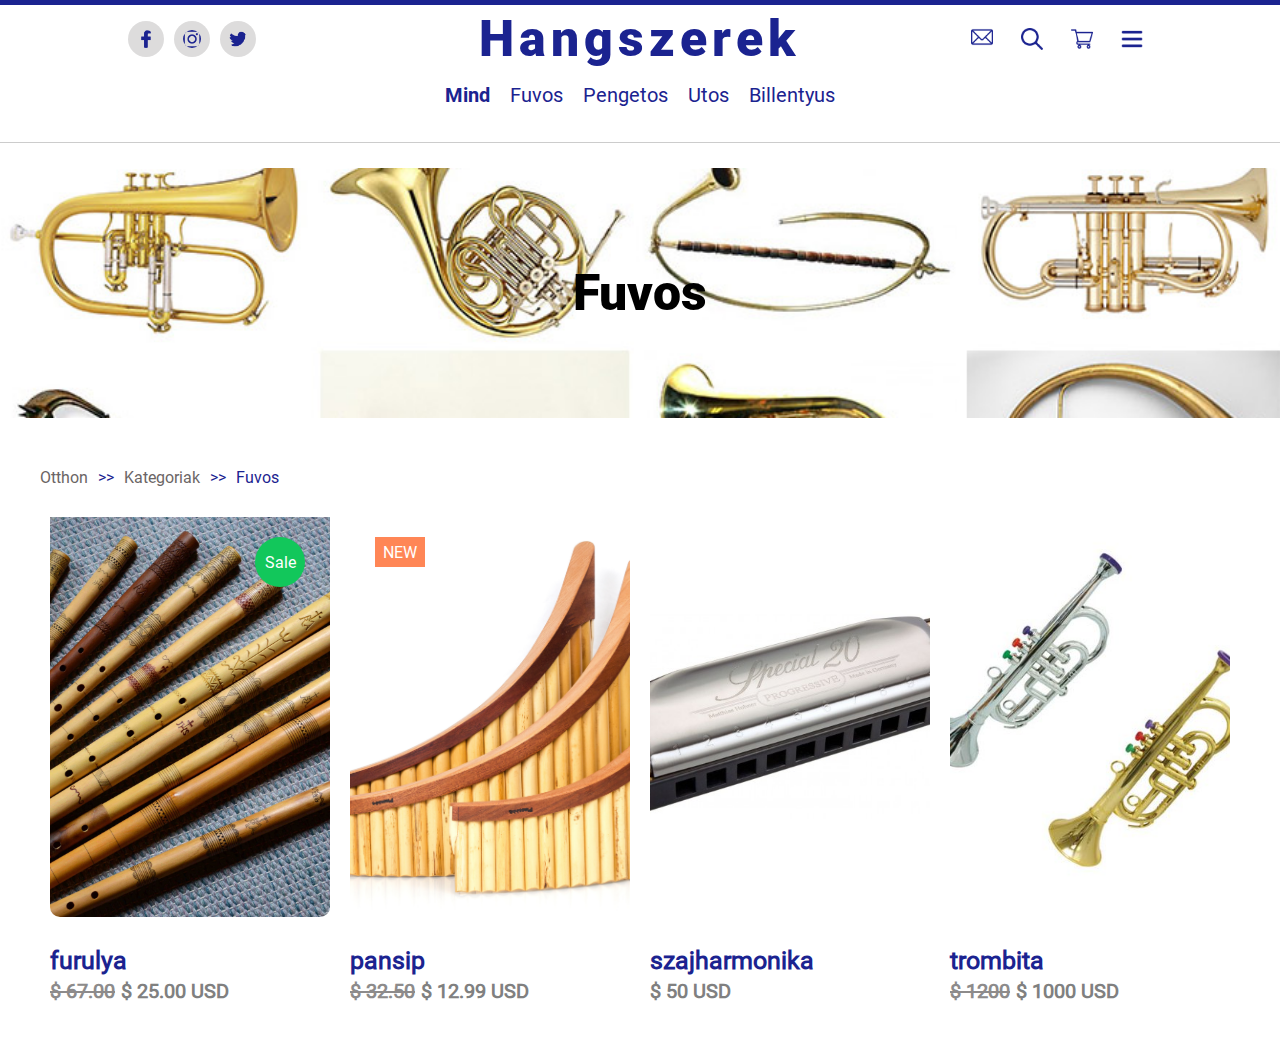
<file: index.html>
﻿<!DOCTYPE html>

<html>
  <head>
    <meta charset="UTF-8" />
    <meta name="viewport" content="width=device-width, initial-scale=1.0" />
    <title>Hangszerek</title>
    <link
      rel="stylesheet"
      picture="text/css"
      href="styles.css"
      media="screen"
    />
    <link rel="stylesheet" picture="text/css" href="index.css" media="screen" />
  </head>

  <nav class="navbar">
    <div class="navigation">
      <div class="left-icons">
        <img src="./assets/icons/facebook.png" />
        <img src="./assets/icons/instagram.png" />
        <img src="./assets/icons/twitter.png" />
      </div>
      <div class="title">Hangszerek</div>
      <div class="right-icons">
        <a href="email.html">
          <img src="./assets/icons/email.png" class="email"/>
        </a>
          <img src="./assets/icons/search.png" />
          <img src="./assets/icons/shopping-cart.png" />
          <img src="./assets/icons/more.png" />
      </div>
    </div>

    <div class="categories">
      <div class="category active">Mind</div>
      <div class="category">Fuvos</div>
      <div class="category">Pengetos</div>
      <div class="category">Utos</div>
      <div class="category">Billentyus</div>
    </div>
    <div class="vonal"></div>
  </nav>

  <body>
    <div class="kep">
      <div class="center">Fuvos</div>
      <img src="Fuvos.jpg" class="fuvos-kep" alt="Fuvos kep" />
    </div>

    <div class="kategoriak">
      <div class="kategoria">Otthon</div>
      <div class="kek">>></div>
      <div class="kategoria">Kategoriak</div>
      <div class="kek">>></div>
      <div class="kategoria">Fuvos</div>
    </div>

    <div class="sor">
      <div class="cards">
        <div class="picture">
          <img
            src="assets/images/fuvos/furulya1.jpg"
            class="kep1"
            alt="kep 1"
          />
          <div class="sale">
            <div class="content">Sale</div>
          </div>
        </div>
        <div class="text">
          <p class="megnevezes">
            <a>furulya</a><br />
            <span class="athuzva">$ 67.00</span>
            <span class="ar"> $ 25.00 USD</span>
          </p>
        </div>
      </div>
      <div class="cards">
        <div class="picture">
          <img src="assets/images/fuvos/pansip1.jpg" class="kep2" alt="kep 2" />
          <div class="new">
            <div class="content">NEW</div>
          </div>
        </div>
        <div class="text">
          <p class="megnevezes">
            <a>pansip</a><br />
            <span class="athuzva">$ 32.50</span>
            <span class="ar">$ 12.99 USD</span>
          </p>
        </div>
      </div>
      <div class="cards">
        <div class="picture">
          <img
            src="assets/images/fuvos/szajharmonika1.jpg"
            class="kep3"
            alt="kep 3"
          />
        </div>
        <div class="text">
          <p class="megnevezes">
            <a>szajharmonika</a><br />
            <span class="ar">$ 50 USD</span>
          </p>
        </div>
      </div>
      <div class="cards">
        <div class="picture">
          <img
            src="assets/images/fuvos/trombita1.jpg"
            class="kep4"
            alt="kep 4"
          />
        </div>
        <div class="text">
          <p class="megnevezes">
            <a>trombita</a><br />
            <span class="athuzva">$ 1200</span>
            <span class="ar">$ 1000 USD</span>
          </p>
        </div>
      </div>
    </div>
  </body>
</html>
</file>
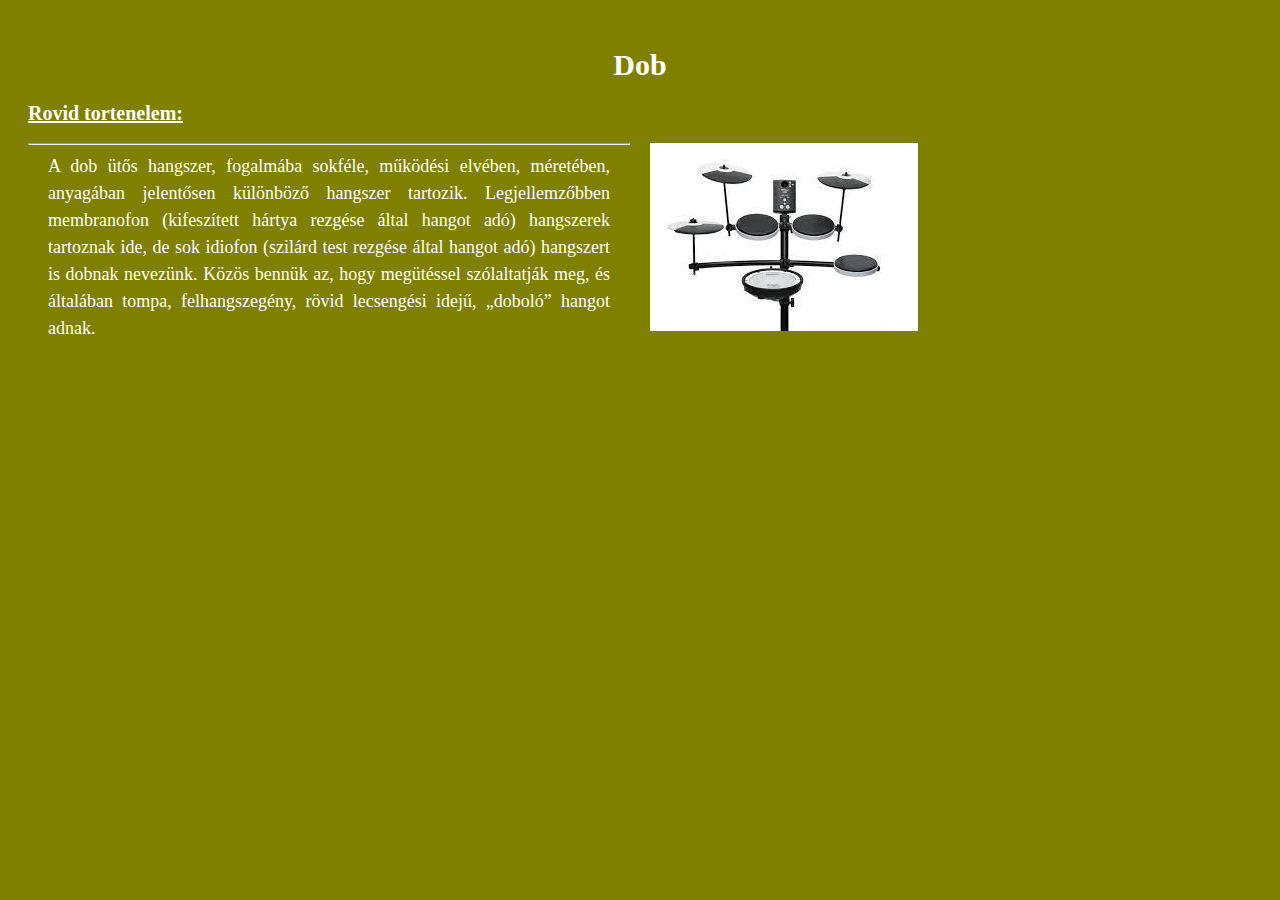
<file: dob.html>
﻿<!DOCTYPE html>
<html>
<head>
    <title>Dob</title>
    <link rel="stylesheet" type="text/css" href="dob.css" media="screen" />
</head>

<body>
    <h1>Dob</h1>
    <h2>Rovid tortenelem:</h2>
    <div class="content-container">
        <div class="text">
            <hr>
            <p>
                A dob ütős hangszer, fogalmába sokféle, működési elvében, méretében, anyagában jelentősen különböző hangszer tartozik. Legjellemzőbben membranofon (kifeszített hártya rezgése által hangot adó) hangszerek tartoznak ide, de sok idiofon (szilárd test rezgése által hangot adó) hangszert is dobnak nevezünk. Közös bennük az, hogy megütéssel szólaltatják meg, és általában tompa, felhangszegény, rövid lecsengési idejű, „doboló” hangot adnak.
            </p>
        </div>
        <div class="image">
            <img src="css/images/dob_peldajpg.jpg" alt="Kép">
        </div>
    </div>
</body>
</html>
</file>
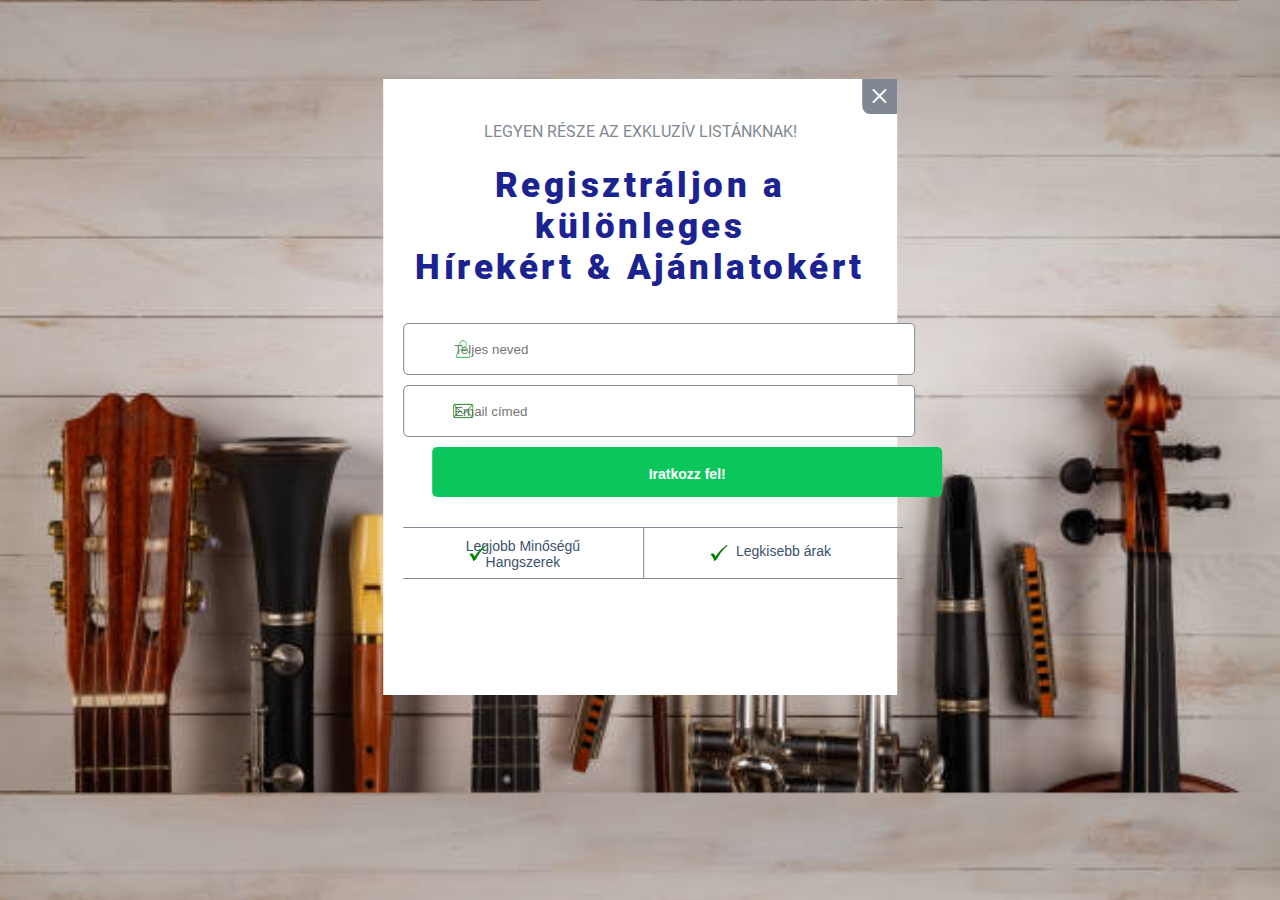
<file: email.html>
<!DOCTYPE html>

<html>
  <head>
    <meta charset="UTF-8" />
    <meta name="viewport" content="width=device-width, initial-scale=1.0" />

    <title>email</title>
    <link
      rel="stylesheet"
      picture="text/css"
      href="styles.css"
      media="screen"
    />
    <link rel="stylesheet" picture="text/css" href="email.css" media="screen" />
  </head>

  <body>
    <div class="container">
      <div class="close">
        <a href="index.html">&times;</a>
      </div>
      <p class="text">LEGYEN RÉSZE AZ EXKLUZÍV LISTÁNKNAK!</p>
      <p class="subtext">
        Regisztráljon a különleges<br />Hírekért & Ajánlatokért
      </p>
      <div class="input-container margins">
        <img
          src="assets/icons/name-icon.png"
          alt="Név icon"
          class="input-icon"
        />
        <input type="text" id="name" placeholder="Teljes neved" />
      </div>
      <div class="input-container">
        <img
          src="assets/icons/email-icon.png"
          alt="Email icon"
          class="input-icon"
        />
        <input type="email" id="email" placeholder="Email címed" />
      </div>
      <div class="subscribe">
        <p class="subscribe_text">Iratkozz fel!</p>
      </div>
      <div class="last-box">
        <div class="left-half">
          <img
            src="assets/icons/checkmark-icon.png"
            alt="check-mark"
            class="checkmark-icon-left"
          />
          <p>Legjobb Minőségű<br />Hangszerek</p>
        </div>
        <div class="right-half">
          <img
            src="assets/icons/checkmark-icon.png"
            alt="check-mark"
            class="checkmark-icon-right"
          />
          <p>Legkisebb árak</p>
        </div>
      </div>
    </div>
  </body>
</html>
</file>
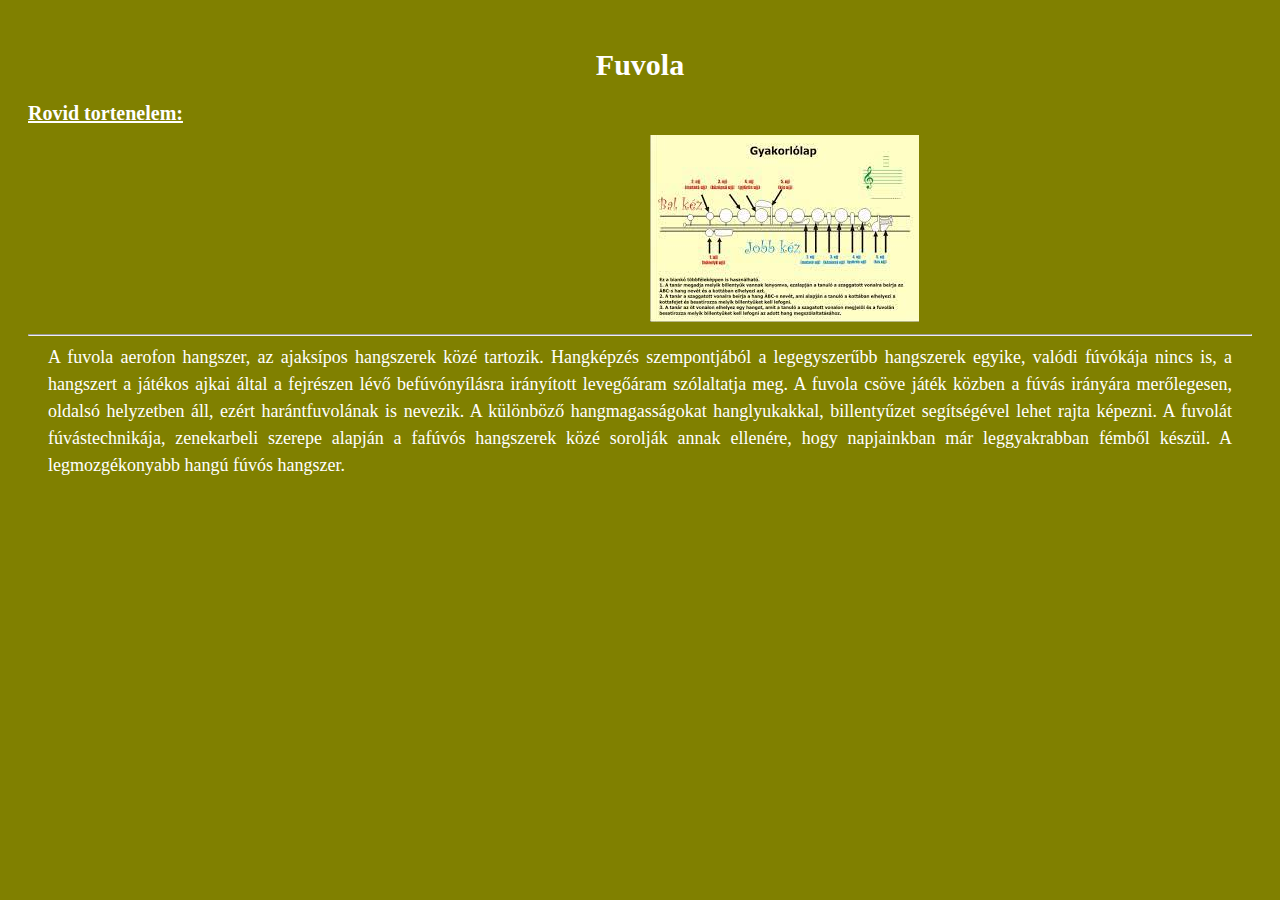
<file: fuvola.html>
﻿<!DOCTYPE html>
<html>
<head>
    <title>Fuvola</title>
    <link rel="stylesheet" type="text/css" href="fuvola.css" media="screen" />
</head>

<body>
    <h1>Fuvola</h1>
    <h2>Rovid tortenelem:</h2>
    <div class="content-container">
        <div class="text"> </div>
        <div class="image">
            <img src="css/images/fuvola_pelda.jpg" alt="Kép">
        </div>
    </div>
    <hr>
    <p>
        A fuvola aerofon hangszer, az ajaksípos hangszerek közé tartozik. Hangképzés szempontjából a legegyszerűbb hangszerek egyike, valódi fúvókája nincs is, a hangszert a játékos ajkai által a fejrészen lévő befúvónyílásra irányított levegőáram szólaltatja meg. A fuvola csöve játék közben a fúvás irányára merőlegesen, oldalsó helyzetben áll, ezért harántfuvolának is nevezik. A különböző hangmagasságokat hanglyukakkal, billentyűzet segítségével lehet rajta képezni. A fuvolát fúvástechnikája, zenekarbeli szerepe alapján a fafúvós hangszerek közé sorolják annak ellenére, hogy napjainkban már leggyakrabban fémből készül. A legmozgékonyabb hangú fúvós hangszer.
    </p>

</body>
</html>
</file>
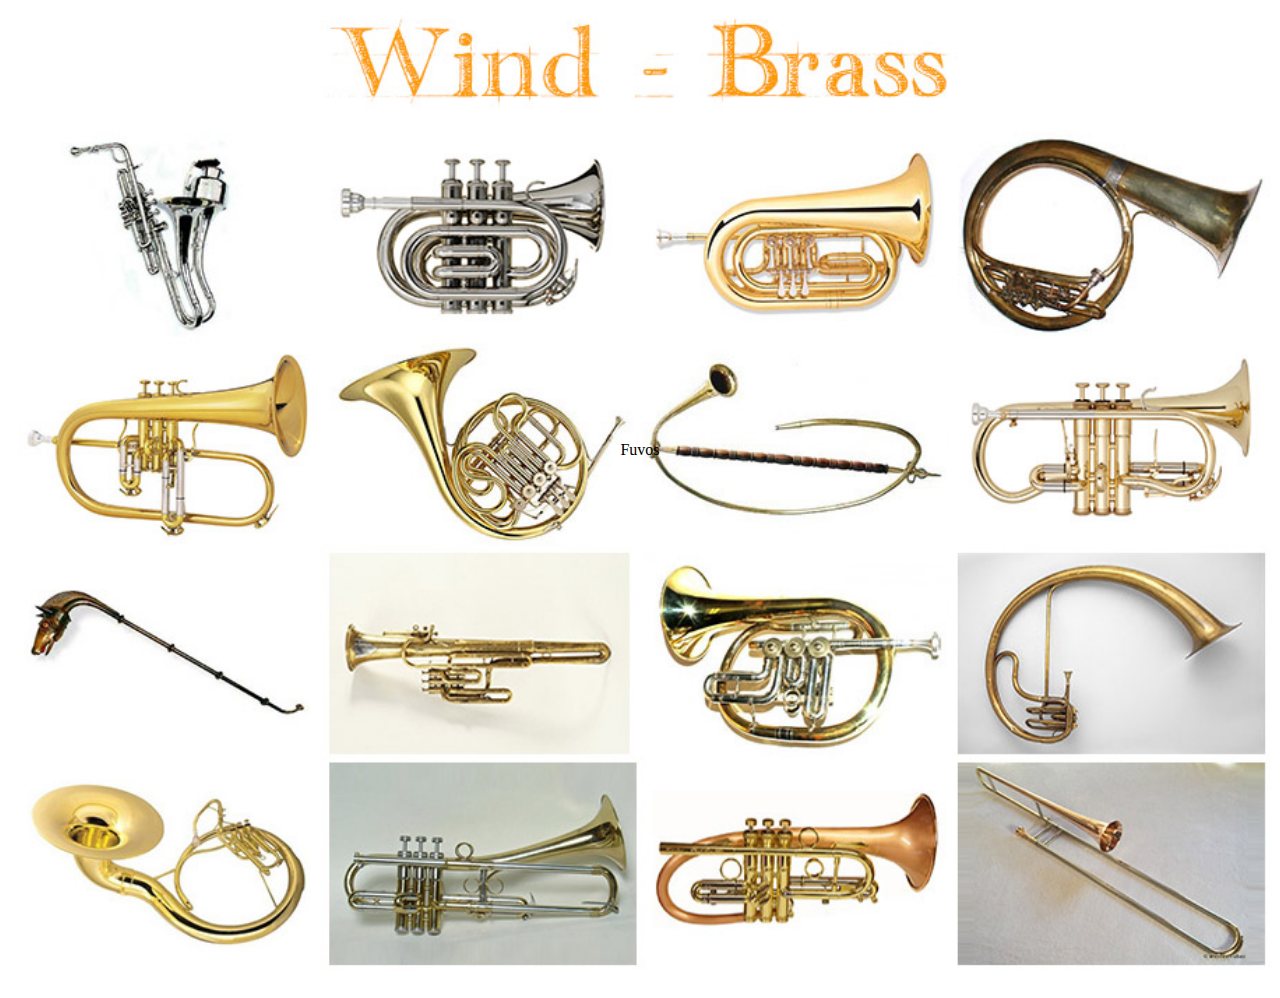
<file: Fuvos.html>
<!DOCTYPE html>
<html>
  <head>
    <title>Fuvos</title>
    <link rel="stylesheet" type="text/css" href="Fuvos.css" media="screen" />
    <img src="Fuvos.jpg" alt="Fuvos" style="width: 100%" />
    <div class="category">Fuvos</div>
  </head>
</html>

<body></body>
</file>
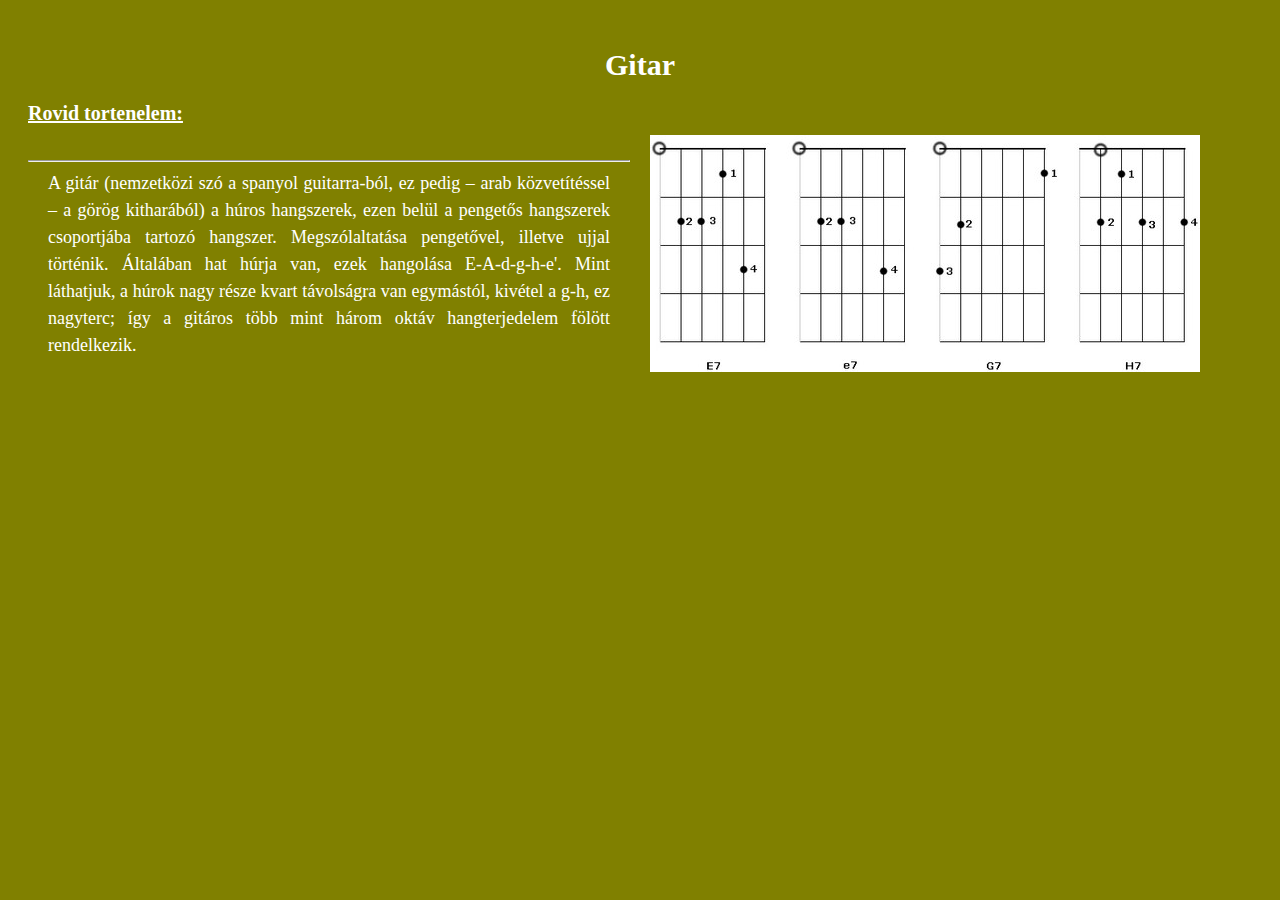
<file: gitar.html>
﻿<!DOCTYPE html>
<html>
<head>
    <title>Gitar</title>
    <link rel="stylesheet" type="text/css" href="gitar.css" media="screen" />
</head>

<body>
    <h1>Gitar</h1>
    <h2>Rovid tortenelem:</h2>
    <div class="content-container">
        <div class="text">
            <hr>
            <p>
                A gitár (nemzetközi szó a spanyol guitarra-ból, ez pedig – arab közvetítéssel – a görög kitharából) a húros hangszerek, ezen belül a pengetős hangszerek csoportjába tartozó hangszer. Megszólaltatása pengetővel, illetve ujjal történik. Általában hat húrja van, ezek hangolása E-A-d-g-h-e'. Mint láthatjuk, a húrok nagy része kvart távolságra van egymástól, kivétel a g-h, ez nagyterc; így a gitáros több mint három oktáv hangterjedelem fölött rendelkezik.
            </p>
        </div>
        <div class="image">
            <img src="css/images/gitar_pelda.jpg" alt="Kép">
        </div>
    </div>
</body>
</html>
</file>
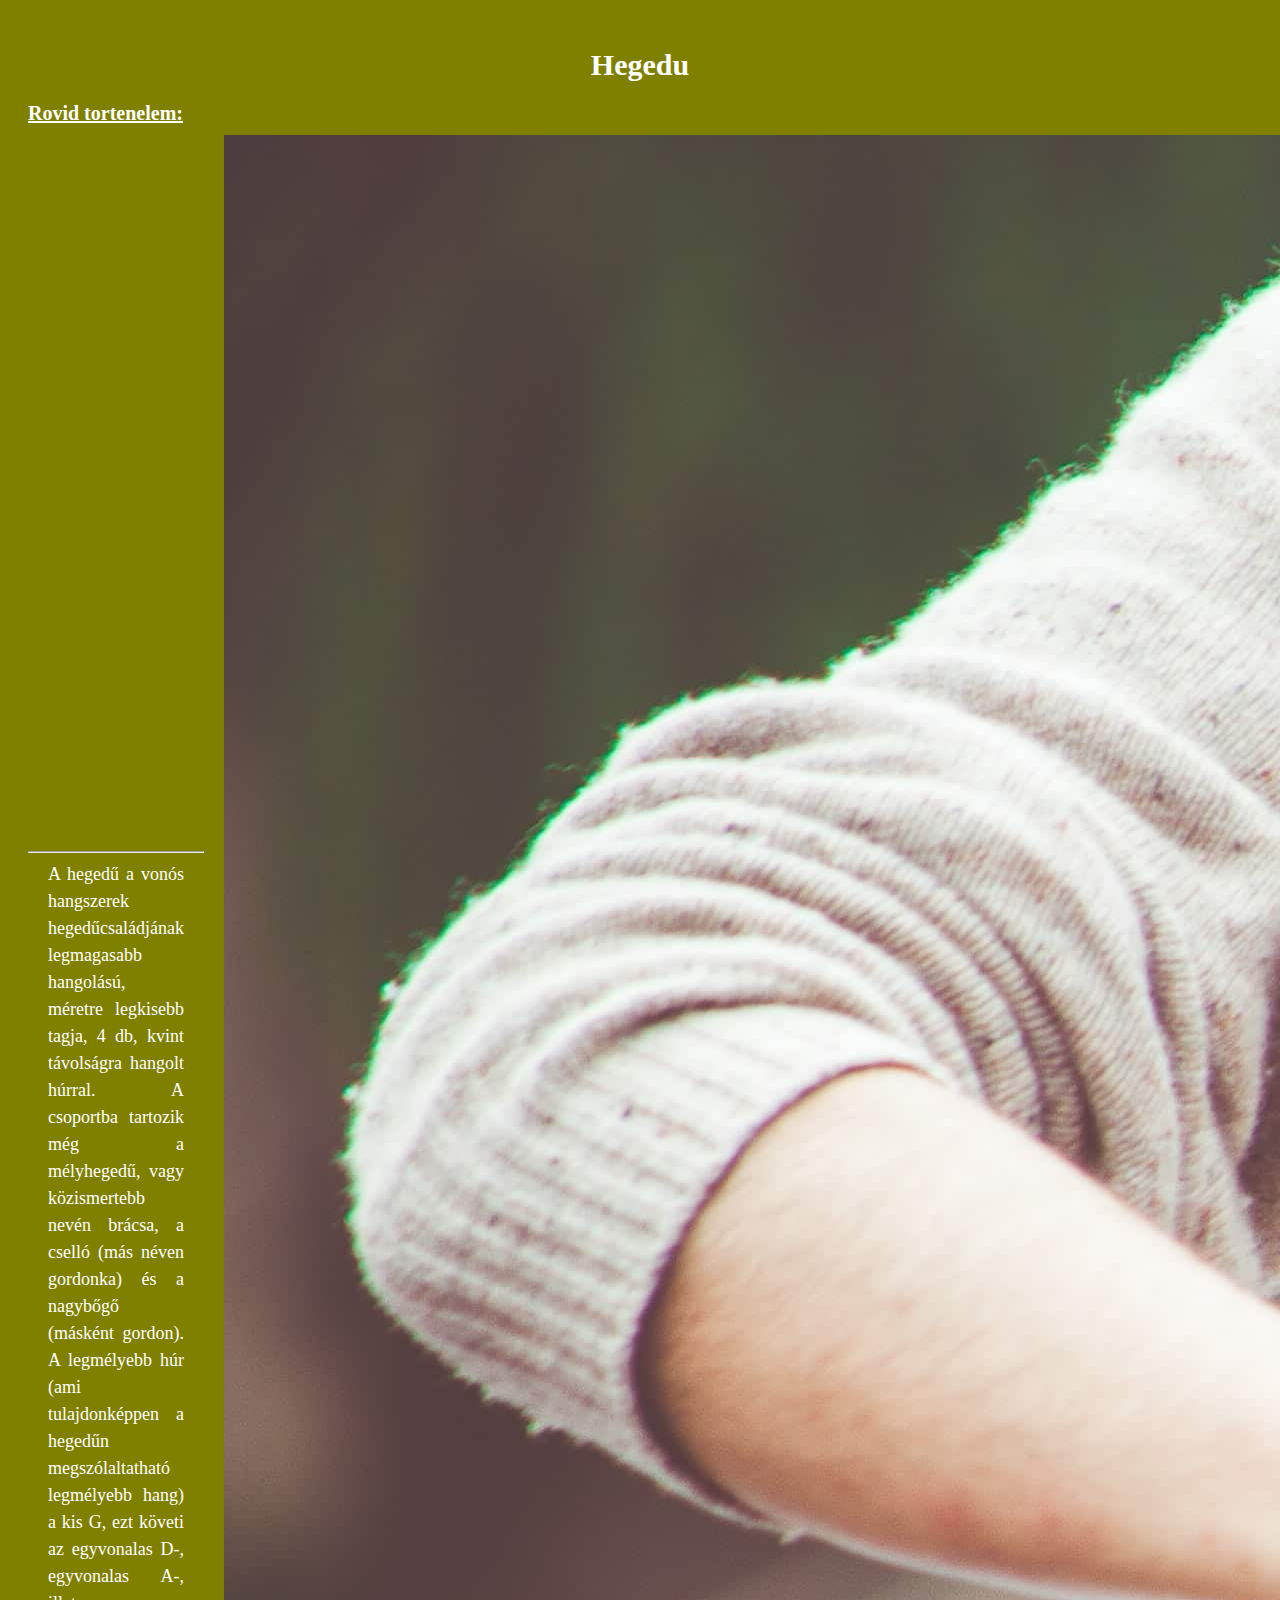
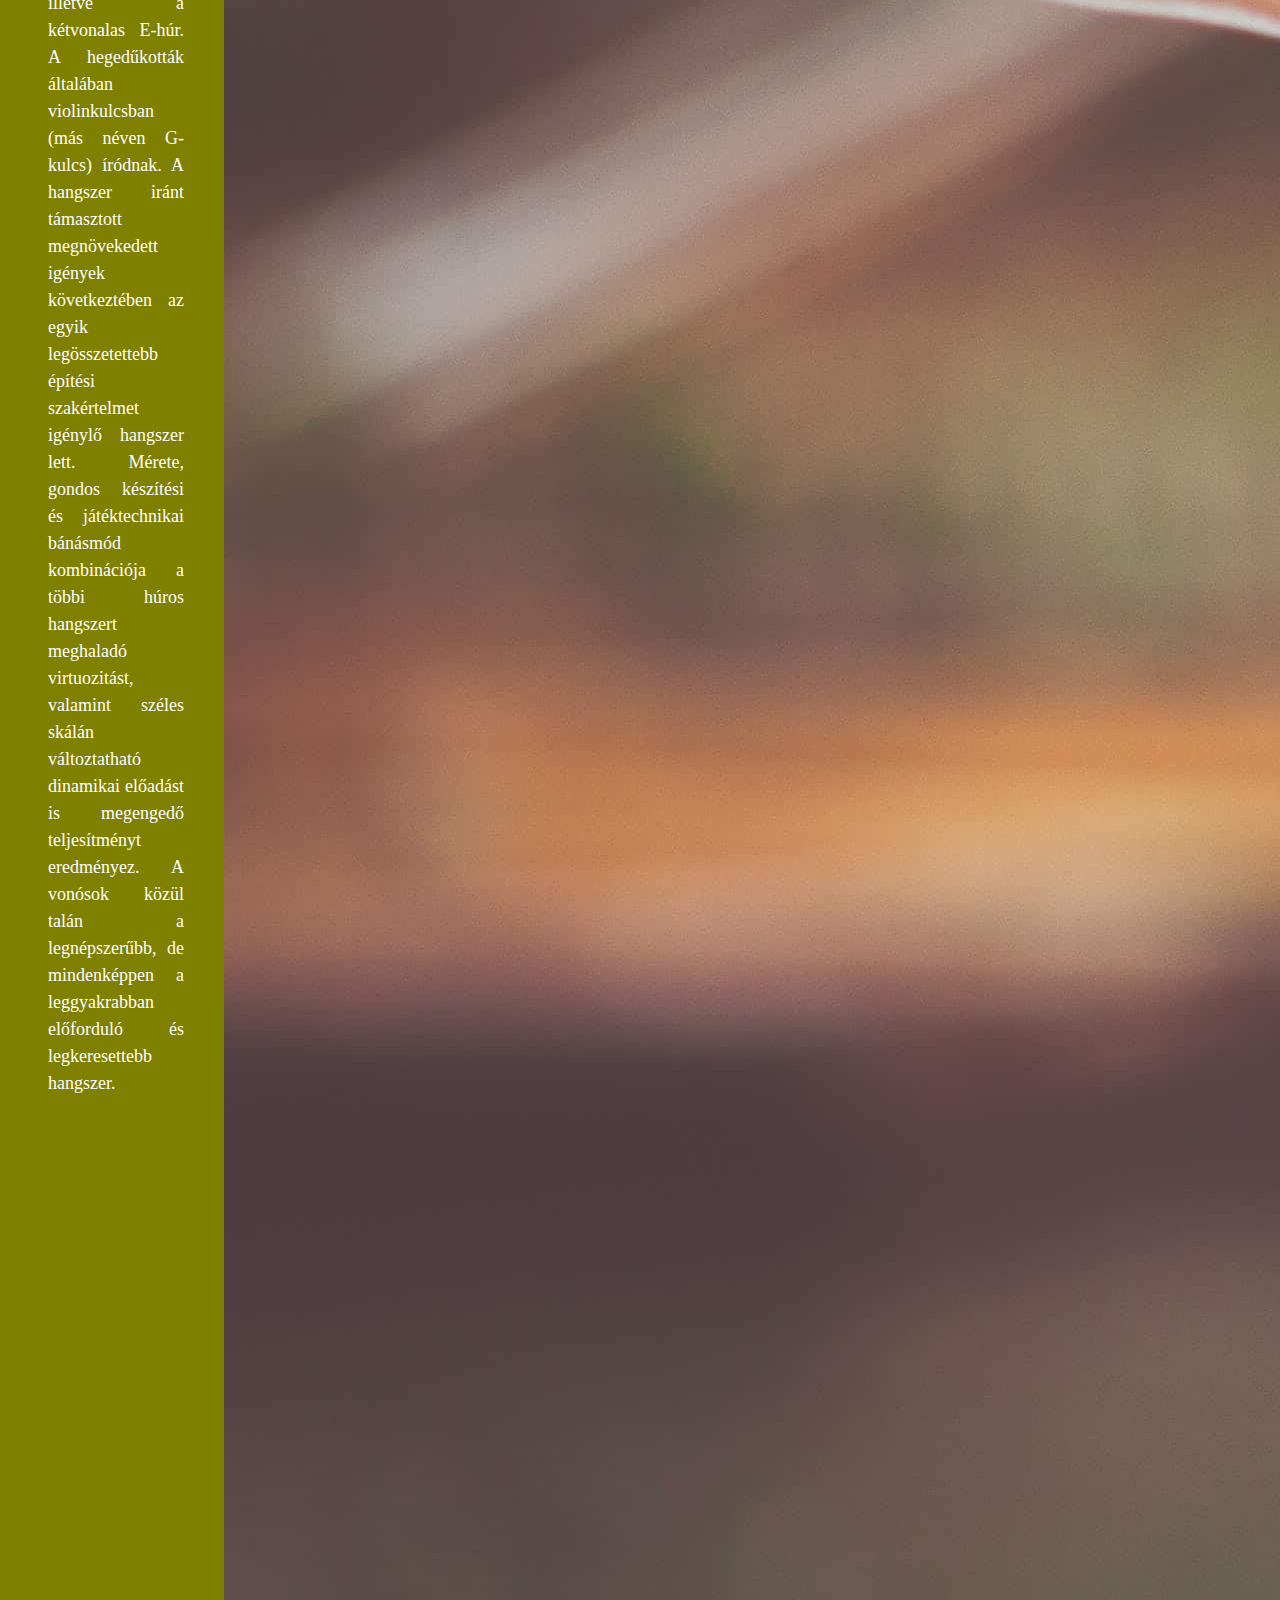
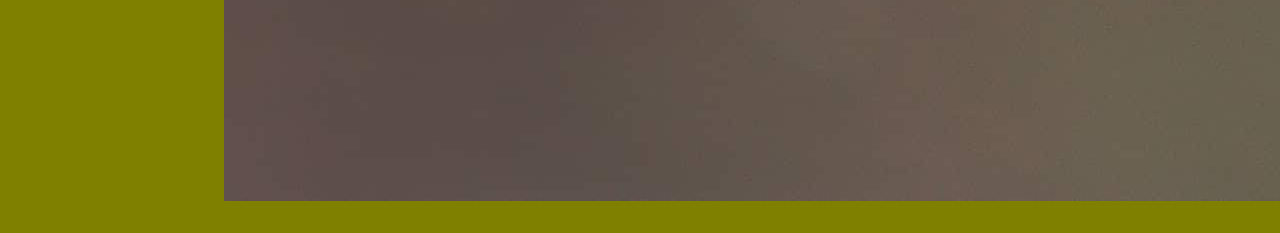
<file: hegedu.html>
﻿<!DOCTYPE html>
<html>
<head>
    <title>Hegedu</title>
    <link rel="stylesheet" type="text/css" href="hegedu.css" media="screen" />
</head>
        
<body>
    <h1>Hegedu</h1>
    <h2>Rovid tortenelem:</h2>
    <div class="content-container">
        <div class="text">
            <hr>
            <p>
                A hegedű a vonós hangszerek hegedűcsaládjának legmagasabb hangolású, méretre legkisebb tagja, 4 db, kvint távolságra hangolt húrral. A csoportba tartozik még a mélyhegedű, vagy közismertebb nevén brácsa, a cselló (más néven gordonka) és a nagybőgő (másként gordon).

                A legmélyebb húr (ami tulajdonképpen a hegedűn megszólaltatható legmélyebb hang) a kis G, ezt követi az egyvonalas D-, egyvonalas A-, illetve a kétvonalas E-húr. A hegedűkották általában violinkulcsban (más néven G-kulcs) íródnak.

                A hangszer iránt támasztott megnövekedett igények következtében az egyik legösszetettebb építési szakértelmet igénylő hangszer lett. Mérete, gondos készítési és játéktechnikai bánásmód kombinációja a többi húros hangszert meghaladó virtuozitást, valamint széles skálán változtatható dinamikai előadást is megengedő teljesítményt eredményez. A vonósok közül talán a legnépszerűbb, de mindenképpen a leggyakrabban előforduló és legkeresettebb hangszer.
            </p>
        </div>
        <div class="image">
            <img src="css/images/hegedu_pelda.jpg" alt="Kép">
        </div>
    </div>
</body>
</html>
</file>
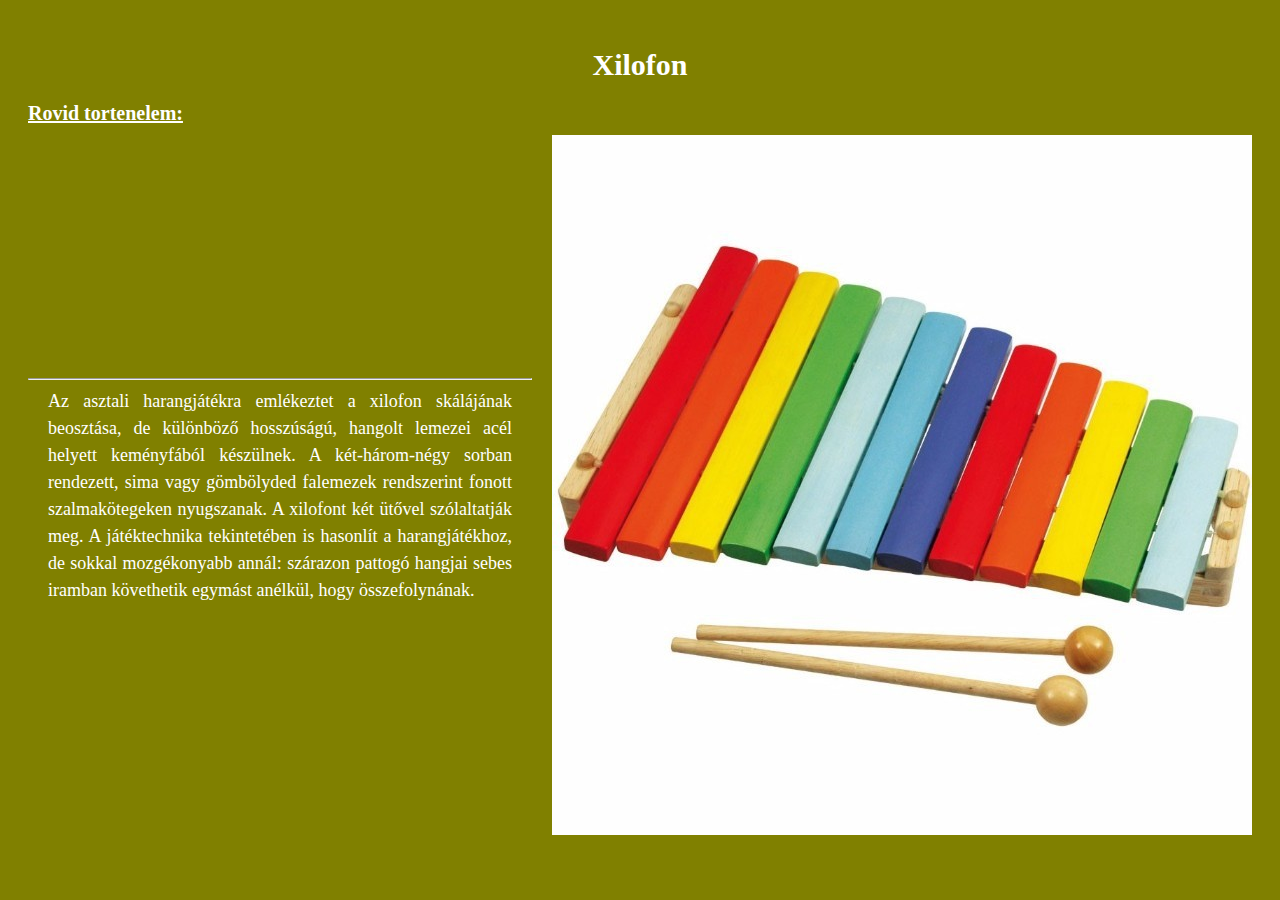
<file: xilofon.html>
﻿<!DOCTYPE html>
<html>
<head>
    <title>Xilofon</title>
    <link rel="stylesheet" type="text/css" href="xilofon.css" media="screen" />
</head>

<body>
    <h1>Xilofon</h1>
    <h2>Rovid tortenelem:</h2>
    <div class="content-container">
        <div class="text">
            <hr>
            <p>
                Az asztali harangjátékra emlékeztet a xilofon skálájának beosztása, de különböző hosszúságú, hangolt lemezei acél helyett keményfából készülnek. A két-három-négy sorban rendezett, sima vagy gömbölyded falemezek rendszerint fonott szalmakötegeken nyugszanak. A xilofont két ütővel szólaltatják meg. A játéktechnika tekintetében is hasonlít a harangjátékhoz, de sokkal mozgékonyabb annál: szárazon pattogó hangjai sebes iramban követhetik egymást anélkül, hogy összefolynának.
            </p>
        </div>
        <div class="image">
            <img src="css/images/xilofon_pelda.jpeg" alt="Kép">
        </div>
    </div>
</body>
</html>
</file>
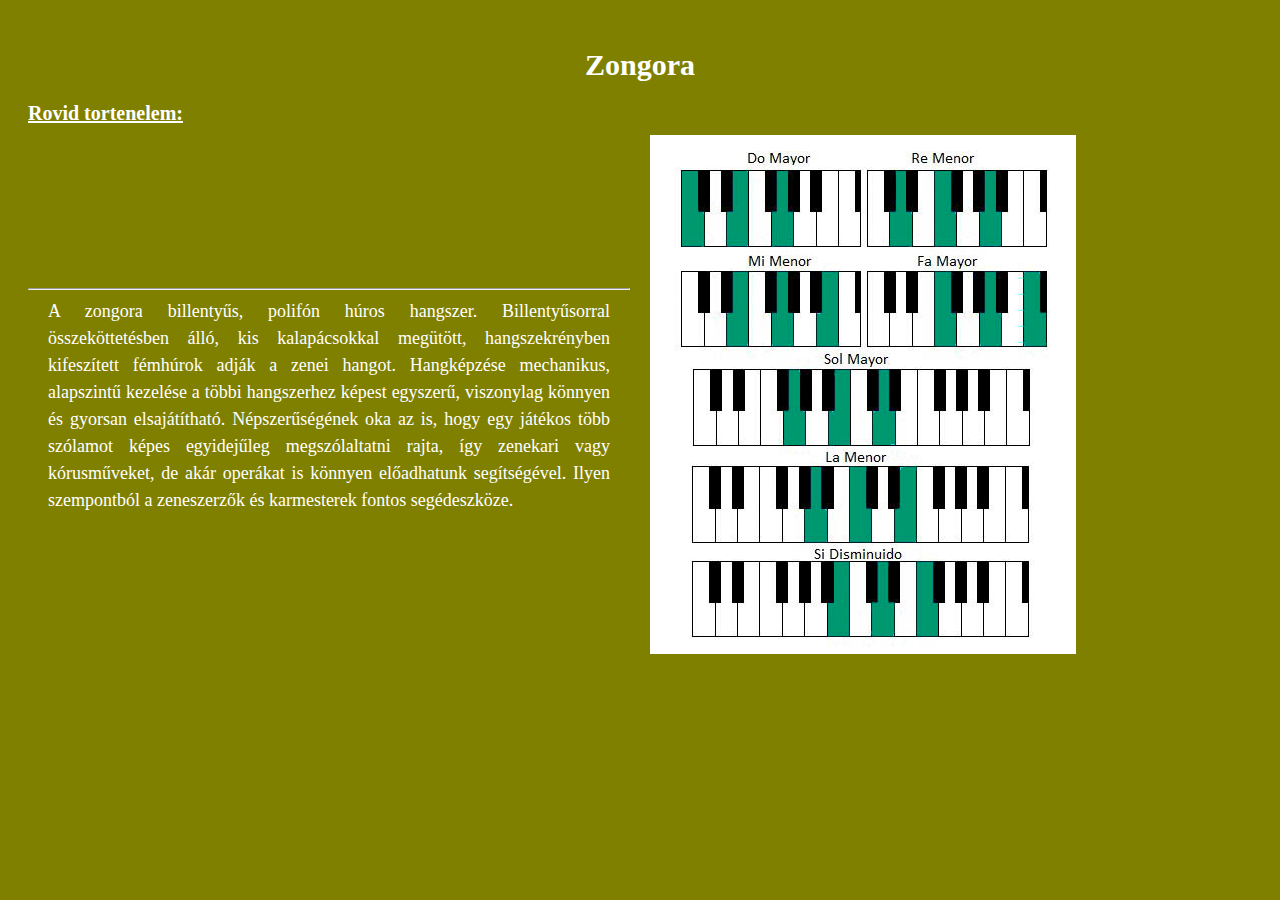
<file: zongora.html>
﻿<!DOCTYPE html>
<html>
<head>
    <title>Zongora</title>
    <link rel="stylesheet" type="text/css" href="zongora.css" media="screen" />
</head>
        
<body>
    <h1>Zongora</h1>
    <h2>Rovid tortenelem:</h2>
    <div class="content-container">
        <div class="text">
            <hr>
            <p>
                A zongora billentyűs, polifón húros hangszer. Billentyűsorral összeköttetésben álló, kis kalapácsokkal megütött, hangszekrényben kifeszített fémhúrok adják a zenei hangot. Hangképzése mechanikus, alapszintű kezelése a többi hangszerhez képest egyszerű, viszonylag könnyen és gyorsan elsajátítható. Népszerűségének oka az is, hogy egy játékos több szólamot képes egyidejűleg megszólaltatni rajta, így zenekari vagy kórusműveket, de akár operákat is könnyen előadhatunk segítségével. Ilyen szempontból a zeneszerzők és karmesterek fontos segédeszköze.
            </p>
        </div>
        <div class="image">
            <img src="css/images/zongora_pelda.jpg" alt="Kép">
        </div>
    </div>
</body>
</html>
</file>
<file: styles.css>
/*
globalis css
*/

@font-face {
  font-family: Roboto;
  src: url(./assets/fonts/Roboto-Regular.ttf);
}

@font-face {
  font-family: RobotoBold;
  src: url(./assets/fonts/Roboto-Bold.ttf);
}

@font-face {
  font-family: RobotoBlack;
  src: url(./assets/fonts/Roboto-Black.ttf);
}
</file>
<file: index.css>
/*
szinek
#1b2390 -- sotetkek
#e9edf0 -- szurke
#12c75b -- zold
#ff8656 -- narancs
*/
body {
  justify-content: center;
  align-items: center;
  height: 100vh;
  display: grid;
}

.navbar {
  background-color: white;
  width: 100%;
  top: 0;
  left: 0;
  position: fixed;
  z-index: 100;
  display: flex;
  flex-direction: column;
  gap: 5px;
}

.navigation {
  width: 100%;
  display: flex;
  align-items: center;
  justify-content: space-between;
  box-sizing: border-box;
  padding: 0 10%;
  padding-top: 10px;
}

.navigation .left-icons,
.navigation .right-icons {
  width: 100%;
  display: flex;
  align-items: center;
}

.navigation .left-icons {
  gap: 10px;
}

.navigation .right-icons {
  justify-content: flex-end;
  gap: 10px;
}

.navigation .title {
  width: 100%;
  text-align: center;
  font-size: 50px;
  font-family: RobotoBlack, sans-serif;
  letter-spacing: 0.1em;
  color: #1b2390;
}

.navigation .title:hover {
  color: #c4d0fb;
  cursor: pointer;
}

.navigation .left-icons img {
  background-color: #dddcdc;
  padding: 9px;
  width: 18px;
  border-radius: 100%;
}
.navigation .left-icons img:hover {
  color: white;
  background: #1b2390;
  cursor: pointer;
}

.navigation .right-icons img {
  background-color: white;
  padding: 9px;
  width: 22px;
}

.navigation .right-icons img:hover {
  color: gray;
  cursor: pointer;
}

.categories {
  display: flex;
  justify-content: center;
  padding-top: 10px;
  padding-bottom: 30px;
  gap: 20px;
}

.category {
  font-family: Roboto, sans-serif;
  font-size: 20px;
  color: #1b2390;
  cursor: pointer;
}

.category.active {
  font-family: RobotoBold, sans-serif;
}

.category:hover {
  text-decoration: underline;
  text-decoration-color: lightgray;
}

.navbar::after {
  content: "";
  display: block;
  width: 100%;
  height: 5px;
  background-color: #1b2390;
  position: absolute;
  top: 0;
  left: 0;
}

.vonal {
  border-top: 1px solid #ccc;
}

/*
 kebab-case 
 fuvos-kep
*/
.fuvos-kep {
  width: 1300px;
  height: 250px;
  object-fit: cover;
  display: block;
  margin-left: auto;
  margin-right: auto;
}
.center {
  position: absolute;
  top: 50%;
  left: 50%;
  transform: translate(-50%, -50%);
}

.kep {
  display: flex;
  margin-top: 160px;
  text-align: center;
  color: black;
  font-family: RobotoBlack, sans-serif;
  font-size: 50px;

  position: relative;
}

.kategoriak {
  padding-top: 50px;
  align-items: flex-start;
  display: flex;
  gap: 10px;
  margin-left: 50px;

  font-family: Roboto, sans-serif;
  color: rgb(107, 101, 101);
}
.kategoriak :last-child {
  color: #1b2390;
}
.kategoria:hover {
  cursor: pointer;
  text-decoration: underline;
  text-decoration-color: rgb(107, 101, 101);
}
.kek {
  color: #1b2390;
}

.sor {
  margin-left: auto;
  margin-right: auto;
  display: flex;
  flex-wrap: wrap;
}

.cards {
  width: 25%;
  padding: 10px;
  box-sizing: border-box;
}

.picture {
  position: relative;
}
.picture img {
  padding-top: 20px;
  object-fit: cover;
  width: 280px;
  height: 400px;
}
.sale {
  position: absolute;
  right: 25px;
  top: 40px;

  width: 50px;
  height: 50px;
  border-radius: 100%;
  background-color: #12c75b;
}
.sale .content {
  position: absolute;
  transform: translate(-50%, -50%);
  top: 50%;
  left: 50%;

  color: white;
  font-family: Roboto, sans-serif;
}
.new {
  position: absolute;
  left: 25px;
  top: 40px;

  width: 50px;
  height: 30px;
  background-color: #ff8656;
}
.new .content {
  position: absolute;
  transform: translate(-50%, -50%);
  top: 50%;
  left: 50%;

  color: white;
  font-family: Roboto, sans-serif;
}

.kep1:hover {
  content: url("assets/images/fuvos/furulya2.jpg");
  cursor: pointer;
}

.kep2:hover {
  content: url("assets/images/fuvos/pansip2.jpg");
  cursor: pointer;
}

.kep3:hover {
  content: url("assets/images/fuvos/szajharmonika2.jpg");
  cursor: pointer;
}

.kep4:hover {
  content: url("assets/images/fuvos/trombita2.jpg");
  cursor: pointer;
}

.text .megnevezes {
  font-family: Roboto, sans-serif;
  font-size: 25px;
  color: #1b2390;
}

.text .ar {
  color: gray;
  font-size: 20px;
}

.text .athuzva {
  color: rgb(141, 139, 139);
  text-decoration: line-through;
  font-size: 20px;
}

.text .megnevezes a:hover {
  cursor: pointer;
  color: rgb(196, 186, 186);
}

h1 {
  text-align: center;
  color: white;
}

.hangszer {
  overflow: hidden;
  margin: 0 auto;
}

.hangszer img {
  padding: 50px;
  transition: 0.5s all ease-in-out;
  width: 200px;
  height: 200px;
  margin: 0 auto;
}

.hangszer:hover img {
  transform: scale(1.5);
}

p {
  font-weight: bold;
}

img {
  border-radius: 10px;
}

body {
  background-color: white;
}

.rendez {
  display: grid;
  grid-template-columns: repeat(3, 1fr);
  gap: 20px;
  justify-items: center;
  align-items: center;
  margin-bottom: 20px;
}

.rendez .hangszer {
  text-align: center;
}

.rendez .hangszer p {
  width: 100%;
  text-align: center;
  font-weight: bold;
  background-color: #00ffff;
  margin: 0;
}

a {
  text-decoration: none;
}
</file>
<file: dob.css>
h1 {
    text-align: center;
    color: white;
    font-size: 30px;
    margin-bottom: 20px;
}

h2 {
    color: white;
    font-size: 20px;
    font-weight: bold;
    text-decoration: underline;
    margin: 10px 0;
}

p {
    color: white;
    font-size: 18px;
    text-align: justify;
    margin: 0 20px;
    line-height: 1.5;
}

.content-container {
    display: flex;
    align-items: center;
}

.text {
    flex: 1;
    margin-right: 20px;
}

.image {
    flex: 1;
}

body {
    background-color: #808000;
    padding: 20px;
}
</file>
<file: email.css>
body {
  background-image: url("assets/images/fuvos/background.jpg");
  background-size: cover;
}

.container {
  position: absolute;
  left: 50%;
  top: 43%;
  transform: translate(-50%, -50%);
  width: 37%;
  height: 64%;
  padding: 20px;
  background: white;
  color: gray;
  text-align: center;
}

.close {
  position: absolute;
  top: 0px;
  right: 0px;
  width: 35px;
  height: 35px;
  background: #7f8893;
  display: flex;
  align-items: center;
  justify-content: center;
  font-size: 35px;
  cursor: pointer;
  border-bottom-left-radius: 8px;
}

.close a {
  color: white;
  text-decoration: none;
}

.text {
  text-align: center;
  margin-top: 20px;
  padding: 0 10px;
  font-family: Roboto, sans-serif;
  color: #7f8893;
  line-height: 26px;
}

.subtext {
  text-align: center;
  margin-top: 20px;
  font-size: 35px;
  color: #1b2390;
  font-family: RobotoBlack, sans-serif;
  letter-spacing: 0.1em;
}

.subscribe {
  text-align: center;
  margin-top: 10px;
  background-color: #0bc75b;
  width: 500px;
  height: 40px;
  padding: 5px;
  border-radius: 5px;
  justify-content: center;
  margin-left: 29px;
  cursor: pointer;
}

.subscribe_text {
  font-size: 24px;
  color: white;
  font-family: Montserrat, sans-serif;
  font-weight: bold;
  font-size: 14px;
}

.last-box {
  display: flex;
  margin-top: 20px;
  margin-left: auto;
  margin-right: auto;
  width: 500px;
}

.left-half {
  border-right: 1px solid #7f8893;
  border-top: 1px solid #7f8893;
  border-bottom: 1px solid #7f8893;
  height: 40px;
  margin-top: 10px;
  flex: 1;
  padding: 5px;
}

.right-half {
  border-top: 1px solid #7f8893;
  border-bottom: 1px solid #7f8893;
  height: 40px;
  margin-top: 10px;
  flex: 1;
  padding: 5px;
  position: relative;
  padding-left: 25px;
}

.left-half p {
  font-family: Montserrat, sans-serif;
  color: #3a536d;
  font-size: 14px;
  margin: 0;
  margin-top: 5px;
}

.right-half p {
  font-family: Montserrat, sans-serif;
  color: #3a536d;
  font-size: 14px;
  margin: 0;
  margin-top: 10px;
}

.margins {
  margin-top: 10px;
  margin-bottom: 10px;
}
input {
  width: 500px;
  height: 40px;
  padding: 5px;
  border: 1px solid #7f8893;
  border-radius: 5px;
  caret-color: black;
}
.input-container {
  position: relative;
}
.input-icon {
  position: absolute;
  top: 50%;
  left: 50px;
  transform: translateY(-50%);
  width: 20px;
  height: 20px;
}
.input-container input {
  padding-left: 5px;
}
.input-container input {
  text-indent: 45px;
}
.input-container input:focus {
  outline: none;
  border: #1b2390 2px solid;
}

.checkmark-icon-left {
  position: absolute;
  left: 0;
  width: 20px;
  height: 20px;
  margin-top: 10px;
  margin-left: 85px;
}

.checkmark-icon-right {
  position: absolute;
  left: 0;
  width: 20px;
  height: 20px;
  margin-top: 10px;
  margin-left: 65px;
}
</file>
<file: fuvola.css>
h1 {
    text-align: center;
    color: white;
    font-size: 30px;
    margin-bottom: 20px;
}

h2 {
    color: white;
    font-size: 20px;
    font-weight: bold;
    text-decoration: underline;
    margin: 10px 0;
}

p {
    color: white;
    font-size: 18px;
    text-align: justify;
    margin: 0 20px;
    line-height: 1.5;
}

.content-container {
    display: flex;
    align-items: center;
}

.text {
    flex: 1;
    margin-right: 20px;
}

.image {
    flex: 1;
}

body {
    background-color: #808000;
    padding: 20px;
}
</file>
<file: Fuvos.css>
.container {
  position: relative;
  text-align: center;
  color: white;
}

.category {
  position: absolute;
  top: 50%;
  left: 50%;
  transform: translate(-50%, -50%);
}
</file>
<file: gitar.css>
h1 {
    text-align: center;
    color: white;
    font-size: 30px;
    margin-bottom: 20px;
}

h2 {
    color: white;
    font-size: 20px;
    font-weight: bold;
    text-decoration: underline;
    margin: 10px 0;
}

p {
    color: white;
    font-size: 18px;
    text-align: justify;
    margin: 0 20px;
    line-height: 1.5;
}

.content-container {
    display: flex;
    align-items: center;
}

.text {
    flex: 1;
    margin-right: 20px;
}

.image {
    flex: 1;
}

body {
    background-color: #808000;
    padding: 20px;
}
</file>
<file: hegedu.css>
h1 {
    text-align: center;
    color: white;
    font-size: 30px;
    margin-bottom: 20px;
}

h2 {
    color: white;
    font-size: 20px;
    font-weight: bold;
    text-decoration: underline;
    margin: 10px 0;
}

p {
    color: white;
    font-size: 18px;
    text-align: justify;
    margin: 0 20px;
    line-height: 1.5;
}

.content-container {
    display: flex;
    align-items: center;
}

.text {
    flex: 1;
    margin-right: 20px;
}

.image {
    flex: 1;
}

body {
    background-color: #808000;
    padding: 20px;
}
</file>
<file: xilofon.css>
h1 {
    text-align: center;
    color: white;
    font-size: 30px;
    margin-bottom: 20px;
}

h2 {
    color: white;
    font-size: 20px;
    font-weight: bold;
    text-decoration: underline;
    margin: 10px 0;
}

p {
    color: white;
    font-size: 18px;
    text-align: justify;
    margin: 0 20px;
    line-height: 1.5;
}

.content-container {
    display: flex;
    align-items: center;
}

.text {
    flex: 1;
    margin-right: 20px;
}

.image {
    flex: 1;
}

body {
    background-color: #808000;
    padding: 20px;
}
</file>
<file: zongora.css>
h1 {
    text-align: center;
    color: white;
    font-size: 30px;
    margin-bottom: 20px;
}

h2 {
    color: white;
    font-size: 20px;
    font-weight: bold;
    text-decoration: underline;
    margin: 10px 0;
}

p {
    color: white;
    font-size: 18px;
    text-align: justify;
    margin: 0 20px;
    line-height: 1.5;
}

.content-container {
    display: flex;
    align-items: center;
}

.text {
    flex: 1;
    margin-right: 20px;
}

.image {
    flex: 1;
}

body {
    background-color: #808000;
    padding: 20px;
}
</file>
